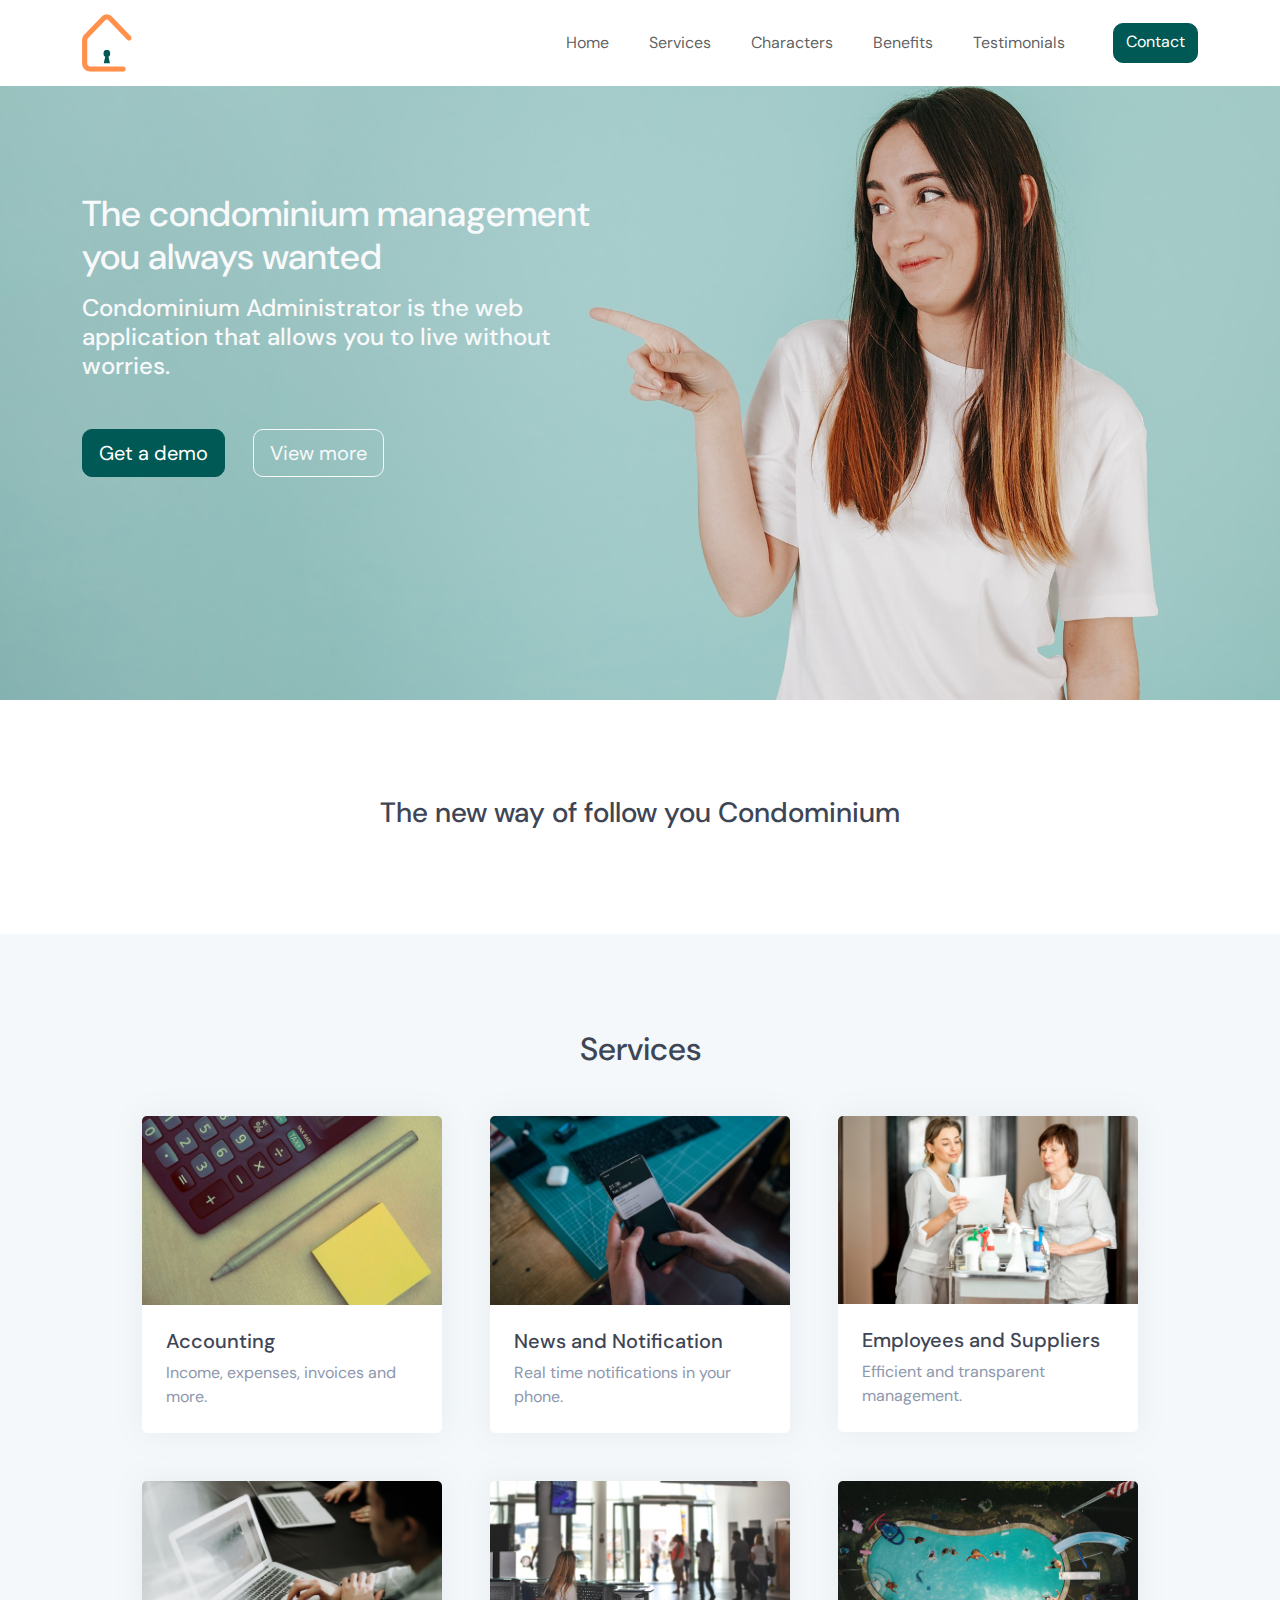
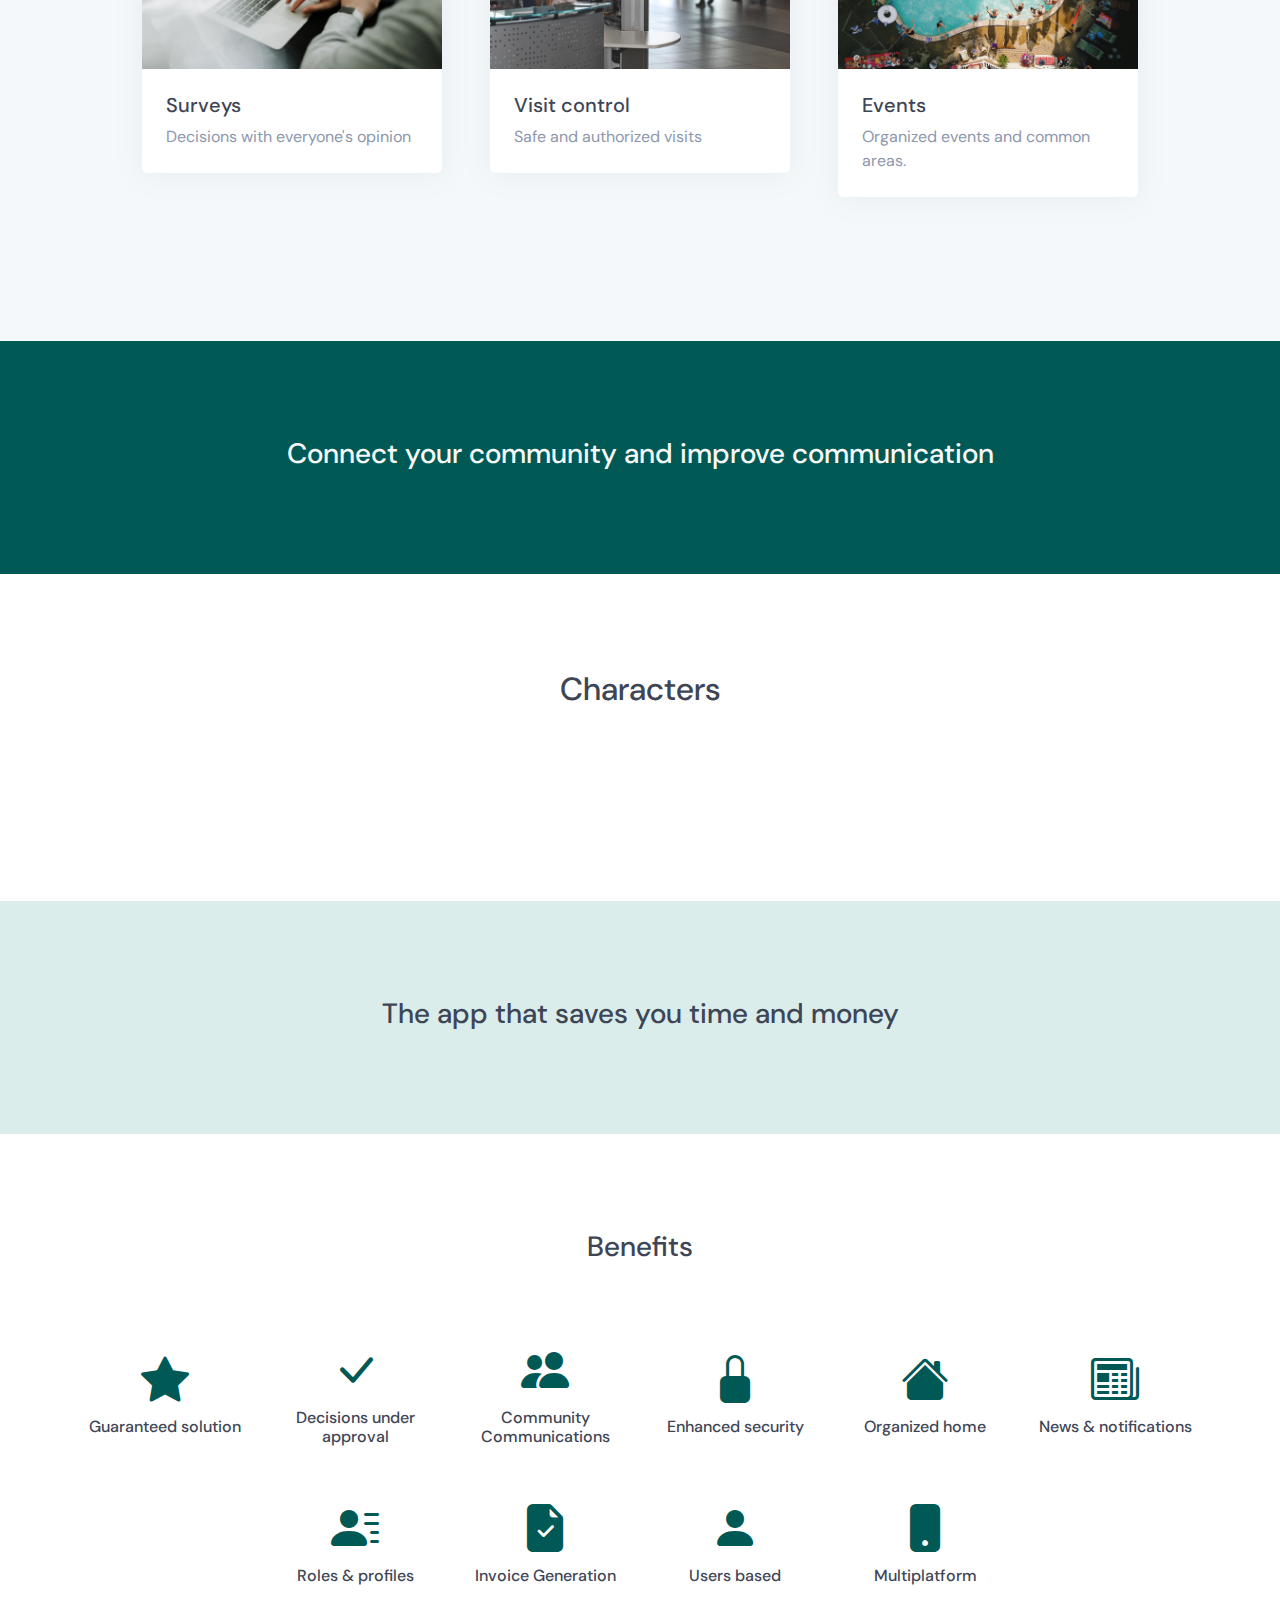
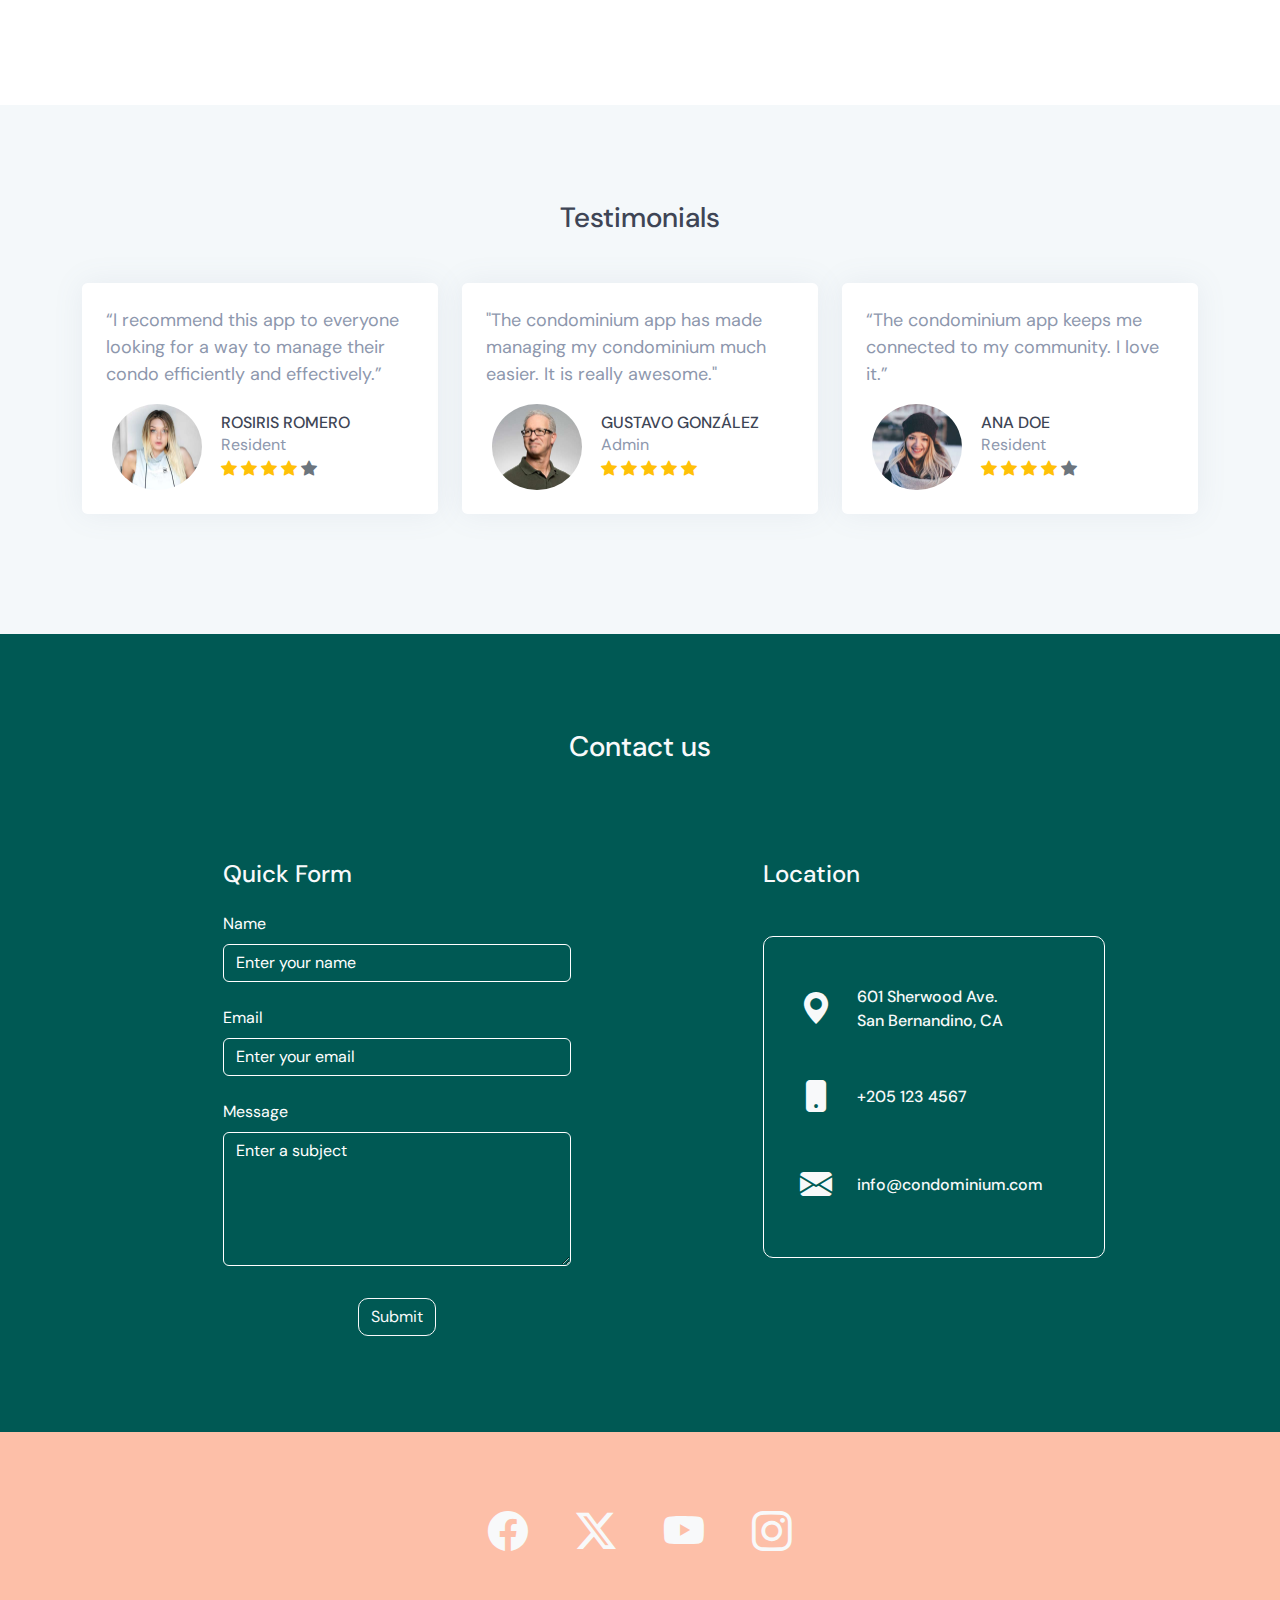
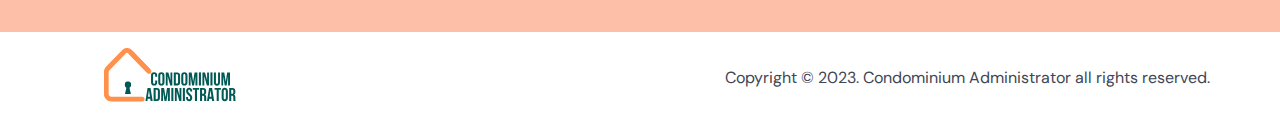
<file: index.html>
<!DOCTYPE html>
<html lang="en">
<head>
    <meta charset="UTF-8">
    <meta name="viewport" content="width=device-width, initial-scale=1.0">
    <title>Condominium Administrator Landing Page</title>
    <link href="https://cdn.jsdelivr.net/npm/bootstrap@5.3.2/dist/css/bootstrap.min.css" rel="stylesheet">
    <link rel="stylesheet" href="https://cdn.jsdelivr.net/npm/bootstrap-icons@1.11.1/font/bootstrap-icons.css">
    <link rel="stylesheet" type="text/css" href="./style.css">
</head>
<body>
    <main>
        <!-- Header -->

        <nav class="navbar navbar-expand-lg bg-body fixed-top" id="header">
            <div class="container">
              <a class="navbar-brand" href="#">
                <img src="./images/minimalist-logo.svg" alt="Bootstrap" width="50" height="60">
              </a>
              <button class="navbar-toggler" type="button" data-bs-toggle="offcanvas" data-bs-target="#offcanvasNavbar" aria-controls="offcanvasNavbar" aria-label="Toggle navigation">
                <span class="navbar-toggler-icon"></span>
              </button>
              <div class="offcanvas offcanvas-end" tabindex="-1" id="offcanvasNavbar" aria-labelledby="offcanvasNavbarLabel">
                <div class="offcanvas-header">
                    <img src="./images/logo.svg" alt="Bootstrap" width="150" height="60">
                  <button type="button" class="btn-close" data-bs-dismiss="offcanvas" aria-label="Close"></button>
                </div>
                <div class="offcanvas-body">
                  <ul class="navbar-nav justify-content-end flex-grow-1 pe-3">
                    <li class="nav-item me-4">
                        <a class="nav-link" aria-current="page" href="#home">Home</a>
                    </li>
                    <li class="nav-item me-4">
                        <a class="nav-link" aria-current="page" href="#services">Services</a>
                    </li>
                    <li class="nav-item me-4">
                        <a class="nav-link" aria-current="page" href="#carousel">Characters</a>
                    </li>
                    <li class="nav-item me-4">
                        <a class="nav-link" aria-current="page" href="#benefits">Benefits</a>
                    </li>
                    <li class="nav-item me-4">
                        <a class="nav-link" aria-current="page" href="#testimonials">Testimonials</a>
                    </li>
                  </ul>
                  <a class="btn header-btn mt-lg-0 mt-3" href="#contact">Contact</a>
                </div>
              </div>
            </div>
        </nav>
        
        <!-- Home -->

        <section class="p-md-5 p-4 text-light home" id="home">
            <div class="container py-md-5 py-4">
                <div class="row pt-lg-5">
                    <div class="col-md-6 col-10 py-md-5">
                        <h1 class="mb-3 home-title">
                            The condominium management you always wanted
                        </h1>
                        <h5 class="mb-5 home-subtitle">
                            Condominium Administrator is the web application that allows you to live without worries. 
                        </h5>
                        <a href="#" class="btn fill-btn btn-lg me-4 mb-sm-0 mb-4">
                            Get a demo
                        </a>
                        <a href="#" class="btn btn-outline-light btn-lg mb-sm-0 mb-4">
                            View more
                        </a>
                    </div>
                </div>
            </div>
        </section>

        <!-- Message 1 -->

        <section class="p-5 message1" id="message1">
            <div class="container py-5">
                    <h3 class="text-center title-light-section">
                        The new way of follow you Condominium 
                    </h3>
                </div>
            </div>
        </section>

        <!-- Services -->

        <section class="p-md-5 p-4 services" id="services">
            <div class="container py-md-5 py-4">
                <h2 class="title-light-section text-center">
                    Services
                </h2>
                <div class="row mt-5 px-md-5">
                    <div class="col-lg-4 col-md-6 mb-5 px-md-4">
                        <div class="card services-card">
                            <a href="#" class="services-img-cont">
                                <img src="./images/s1.png" class="card-img-top services-img" alt="service image">
                            </a>
                            <div class="card-body p-4">
                              <h5 class="card-title">Accounting</h5>
                              <p class="card-text">Income, expenses, invoices and more.</p>
                            </div>
                        </div>
                    </div>
                    <div class="col-lg-4 col-md-6 mb-5 px-md-4">
                        <div class="card services-card">
                            <a href="#" class="services-img-cont">
                                <img src="./images/s5.png" class="card-img-top services-img" alt="service image">
                            </a>
                            <div class="card-body p-4">
                              <h5 class="card-title">News and Notification</h5>
                              <p class="card-text">Real time notifications in your phone.</p>
                            </div>
                          </div>
                    </div>
                    <div class="col-lg-4 col-md-6 mb-5 px-md-4">
                        <div class="card services-card">
                            <a href="#" class="services-img-cont">
                                <img src="./images/s6.png" class="card-img-top services-img" alt="service image">
                            </a>
                            <div class="card-body p-4">
                              <h5 class="card-title">Employees and Suppliers</h5>
                              <p class="card-text">Efficient and transparent management.</p>
                            </div>
                          </div>
                    </div>
                    <div class="col-lg-4 col-md-6 mb-5 px-md-4">
                        <div class="card services-card">
                            <a href="#" class="services-img-cont">
                                <img src="./images/s3.png" class="card-img-top services-img" alt="service image">
                            </a>
                            <div class="card-body p-4">
                              <h5 class="card-title">Surveys</h5>
                              <p class="card-text">Decisions with everyone's opinion</p>
                            </div>
                          </div>
                    </div>
                    <div class="col-lg-4 col-md-6 mb-5 px-md-4">
                        <div class="card services-card">
                            <a href="#" class="services-img-cont">
                                <img src="./images/s2.png" class="card-img-top services-img" alt="service image">
                            </a>
                            <div class="card-body p-4">
                              <h5 class="card-title">Visit control</h5>
                              <p class="card-text">Safe and authorized visits</p>
                            </div>
                          </div>
                    </div>
                    <div class="col-lg-4 col-md-6 mb-5 px-md-4">
                        <div class="card services-card">
                            <a href="#" class="services-img-cont">
                                <img src="./images/s4.png" class="card-img-top services-img" alt="service image">
                            </a>
                            <div class="card-body p-4">
                              <h5 class="card-title">Events</h5>
                              <p class="card-text">Organized events and common areas.</p>
                            </div>
                          </div>
                    </div>
                </div>
            </div>
        </section>

        <!-- Message 2 -->

        <section class="p-5 message2" id="message2">
            <div class="container py-5">
                    <h3 class="text-center text-light">
                        Connect your community and improve communication
                    </h3>
                </div>
            </div>
        </section>

        <!-- Characters -->

        <section class="p-md-5 p-4 carousel-section" id="carousel">
            <div class="container py-md-5 py-4">
                <h2 class="title-light-section text-center">
                    Characters
                </h2>

                <div id="carouselCaptions" class="carousel slide mt-5 w-50 mx-auto pt-5">
                    <div class="carousel-inner"></div>

                    <button class="carousel-control-prev" type="button" data-bs-target="#carouselCaptions" data-bs-slide="prev">
                      <span class="carousel-control-prev-icon" aria-hidden="true"></span>
                      <span class="visually-hidden">Previous</span>
                    </button>
                    <button class="carousel-control-next" type="button" data-bs-target="#carouselCaptions" data-bs-slide="next">
                      <span class="carousel-control-next-icon" aria-hidden="true"></span>
                      <span class="visually-hidden">Next</span>
                    </button>
                </div>
            </div>
        </section>

        <!-- Message 3 -->

        <section class="p-5 message3" id="message3">
            <div class="container py-5">
                    <h3 class="text-center title-light-section">
                        The app that saves you time and money
                    </h3>
                </div>
            </div>
        </section>


        <!-- Benefits -->

        <section class="p-5 benefits" id="benefits">
            <div class="container py-5">
                    <h3 class="text-center title-light-section">
                        Benefits
                    </h3>
                    <div class="row mt-5 d-flex justify-content-center">
                        <div class="col-md-2 benefits-column my-4">
                            <i class="bi bi-star-fill benefits-icon"></i>
                            <h6 class="text-center mb-0 benefits-title">Guaranteed solution</h6>
                        </div>
                        <div class="col-md-2 benefits-column my-4">
                            <i class="bi bi-check-lg benefits-icon"></i>
                            <h6 class="text-center mb-0 benefits-title">Decisions under approval</h6>
                        </div>
                        <div class="col-md-2 benefits-column my-4">
                            <i class="bi bi-people-fill benefits-icon"></i>
                            <h6 class="text-center mb-0 benefits-title">Community Communications</h6>
                        </div>
                        <div class="col-md-2 benefits-column my-4">
                            <i class="bi bi-lock-fill benefits-icon"></i>
                            <h6 class="text-center mb-0 benefits-title">Enhanced security</h6>
                        </div>
                        <div class="col-md-2 benefits-column my-4">
                            <i class="bi bi-house-fill benefits-icon"></i>
                            <h6 class="text-center mb-0 benefits-title">Organized home</h6>
                        </div>
                        <div class="col-md-2 benefits-column my-4">
                            <i class="bi bi-newspaper benefits-icon"></i>
                            <h6 class="text-center mb-0 benefits-title">News & notifications</h6>
                        </div>
                        <div class="col-md-2 benefits-column my-4">
                            <i class="bi bi-person-lines-fill benefits-icon"></i>
                            <h6 class="text-center mb-0 benefits-title">Roles & profiles</h6>
                        </div>
                        <div class="col-md-2 benefits-column my-4">
                            <i class="bi bi-file-earmark-check-fill benefits-icon"></i>
                            <h6 class="text-center mb-0 benefits-title">Invoice Generation</h6>
                        </div>
                        <div class="col-md-2 benefits-column my-4">
                            <i class="bi bi-person-fill benefits-icon"></i>
                            <h6 class="text-center mb-0 benefits-title">Users based</h6>
                        </div>
                        <div class="col-md-2 benefits-column my-4">
                            <i class="bi bi-phone-fill benefits-icon"></i>
                            <h6 class="text-center mb-0 benefits-title">Multiplatform</h6>
                        </div>
                    </div>
                </div>
            </div>
        </section>


        <!-- Testimonials -->

        <section class="p-5 testimonials" id="testimonials">
            <div class="container py-5">
                <h3 class="text-center title-light-section">
                    Testimonials
                </h3>
                <Row class="row mt-5 d-flex justify-content-center">
                    <div class="col-lg-4 col-md-6 mb-4">
                        <div class="card services-card">
                            <div class="card-body p-4">
                                <p class="mb-3 card-text testimonials-p">
                                    “I recommend this app to everyone looking for a way to manage their condo efficiently and effectively.”
                                </p>
                                <div class="row d-flex align-items-center mx-0">
                                    <div class="col-md-4 mb-md-0 mb-3 d-flex align-items-center justify-content-center">
                                        <span class="thumb-img">
                                            <img src="./images/t2.jpg" alt="user" width="90" class="rounded-circle" />
                                        </span>
                                    </div>
                                    <div class="col-md-8 d-flex flex-column align-items-md-start align-items-center">
                                        <h6 class="mb-0 card-title text-uppercase">Rosiris Romero</h6>
                                        <p class="mb-0 card-text">Resident</p>
                                        <div class="font-10">
                                            <a href="" class="text-warning">
                                                <i class="bi bi-star-fill"></i>
                                            </a>
                                            <a href="" class="text-warning">
                                                <i class="bi bi-star-fill"></i>
                                            </a>
                                            <a href="" class="text-warning">
                                                <i class="bi bi-star-fill"></i>
                                            </a>
                                            <a href="" class="text-warning">
                                                <i class="bi bi-star-fill"></i>
                                            </a>
                                            <a href="" class="text-secondary">
                                                <i class="bi bi-star-fill"></i>
                                            </a>
                                        </div>
                                    </div>
                                </div>
                            </div>
                        </div>
                    </div>
                    <div class="col-lg-4 col-md-6 mb-4">
                        <div class="card services-card">
                            <div class="card-body p-4">
                                <p class="mb-3 card-text testimonials-p">
                                    "The condominium app has made managing my condominium much easier. It is really awesome."
                                </p>
                                <div class="row d-flex align-items-center mx-0">
                                    <div class="col-md-4 mb-md-0 mb-3 d-flex align-items-center justify-content-center">
                                        <span class="thumb-img">
                                            <img src="./images/t3.jpg" alt="user" width="90" class="rounded-circle" />
                                        </span>
                                    </div>
                                    <div class="col-md-8 d-flex flex-column align-items-md-start align-items-center">
                                        <h6 class="mb-0 card-title text-uppercase">GUSTAVO GONZÁLEZ</h6>
                                        <p class="mb-0 card-text">Admin</p>
                                        <div class="font-10">
                                            <a href="" class="text-warning">
                                            <i class="bi bi-star-fill"></i>
                                            </a>
                                            <a href="" class="text-warning">
                                            <i class="bi bi-star-fill"></i>
                                            </a>
                                            <a href="" class="text-warning">
                                            <i class="bi bi-star-fill"></i>
                                            </a>
                                            <a href="" class="text-warning">
                                            <i class="bi bi-star-fill"></i>
                                            </a>
                                            <a href="" class="text-warning">
                                            <i class="bi bi-star-fill"></i>
                                            </a>
                                        </div>
                                    </div>
                                </div>
                            </div>
                        </div>
                    </div>
                    <div class="col-lg-4 col-md-6 mb-4">
                        <div class="card services-card">
                            <div class="card-body p-4">
                                <p class="mb-3 card-text testimonials-p">
                                    “The condominium app keeps me connected to my community. I love it.”
                                </p>
                                <div class="row d-flex align-items-center mx-0">
                                    <div class="col-md-4 mb-md-0 mb-3 d-flex align-items-center justify-content-center">
                                        <span class="thumb-img">
                                            <img src="./images/t4.jpg" alt="user" width="90" class="rounded-circle" />
                                        </span>
                                    </div>
                                    <div class="col-md-8 d-flex flex-column align-items-md-start align-items-center">
                                        <h6 class="mb-0 card-title text-uppercase">ANA DOE</h6>
                                        <p class="mb-0 card-text">Resident</p>
                                        <div class="font-10">
                                            <a href="" class="text-warning">
                                            <i class="bi bi-star-fill"></i>
                                            </a>
                                            <a href="" class="text-warning">
                                            <i class="bi bi-star-fill"></i>
                                            </a>
                                            <a href="" class="text-warning">
                                            <i class="bi bi-star-fill"></i>
                                            </a>
                                            <a href="" class="text-warning">
                                            <i class="bi bi-star-fill"></i>
                                            </a>
                                            <a href="" class="text-secondary">
                                            <i class="bi bi-star-fill"></i>
                                            </a>
                                        </div>
                                    </div>
                                </div>
                            </div>
                        </div>
                    </div>
                </div>
            </div>
        </section>

        <!-- Contact us -->

        <section class="p-5 contact" id="contact">
            <div class="container py-5">
                <h3 class="text-center text-light">
                    Contact us
                </h3>
                <Row class="row mt-5 ms-md-5 d-flex justify-content-center">
                    <div class="col-md-6 px-md-5 pt-5">
                        <h4 class="text-light">Quick Form</h4>
                        <form class="me-lg-5 mt-4">
                            <div class="mb-4 me-lg-5">
                                <label for="nameInput" class="form-label">Name</label>
                                <input type="text" class="form-control contact-form-input" placeholder="Enter your name" id="nameInput">
                            </div>
                            <div class="mb-4 me-lg-5">
                                <label for="emailInput" class="form-label">Email</label>
                                <input type="text" class="form-control contact-form-input" placeholder="Enter your email" id="emailInput">
                            </div>
                            <div class="mb-4 me-lg-5">
                                <label for="messageArea" class="form-label">Message</label>
                                <textarea class="form-control contact-form-input" id="messageArea" placeholder="Enter a subject" rows="5"></textarea>
                            </div>
                            <div class="d-flex align-items-center justify-content-center me-lg-5 pt-lg-2">
                                <button type="submit" class="btn btn-outline-light">Submit</button>
                            </div>
                        </form>
                    </div>
                    <div class="col-lg-5 col-md-6 ps-md-5 pt-5">
                        <h4 class="text-light">Location</h4>
                        <div class="contact-location p-lg-5 p-sm-4 p-3 mt-5 me-lg-5">
                            <div class="row d-flex align-items-center mb-md-4 mb-3">
                                <div class="col-lg-2 d-flex justify-content-center mb-3 ps-0">
                                    <i class="bi bi-geo-alt-fill text-light contact-icon"></i>
                                </div>
                                <div class="col-lg-8 mb-3">
                                    <p class="text-light m-0 fs-md-5 text-lg-start text-center">601 Sherwood Ave. San Bernandino, CA</p>
                                </div>
                            </div>
                            <div class="row d-flex align-items-center mb-md-4 mb-3">
                                <div class="col-lg-2 d-flex justify-content-center mb-3 ps-0">
                                    <i class="bi bi-phone-fill text-light contact-icon"></i>
                                </div>
                                <div class="col-lg-8 mb-3">
                                    <p class="text-light m-0 fs-md-5 text-lg-start text-center">+205 123 4567</p>
                                </div>
                            </div>
                            <div class="row d-flex align-items-center">
                                <div class="col-lg-2 d-flex justify-content-center ps-0">
                                    <i class="bi bi-envelope-fill text-light contact-icon"></i>
                                </div>
                                <div class="col-lg-8">
                                    <p class="text-light m-0 fs-md-5 text-lg-start text-center">info@condominium.com</p>
                                </div>
                            </div>
                        </div>
                    </div>
                </div>
            </div>
        </section>


        <!-- Social -->

        <section class="p-2 social d-flex align-items-center" id="social">
            <div class="container">
                <Row class="d-flex align-items-center justify-content-center">
                    <div class="d-flex justify-content-center px-lg-4 px-3 fs-1">
                        <a href="#">
                            <i class="bi bi-facebook text-light social-icon"></i>
                        </a>
                    </div>
                    <div class="d-flex justify-content-center px-lg-4 px-3 fs-1">
                        <a href="#">
                            <i class="bi bi-twitter-x text-light social-icon"></i>
                        </a>
                    </div>
                    <div class="d-flex justify-content-center px-lg-4 px-3 fs-1">
                        <a href="#">
                            <i class="bi bi-youtube text-light social-icon"></i>
                        </a>
                    </div>      
                    <div class="d-flex justify-content-center px-lg-4 px-3 fs-1">
                        <a href="#">
                            <i class="bi bi-instagram text-light social-icon"></i>
                        </a>
                    </div>    
                </div>
            </div>
        </section>


        <!-- Footer -->

        <section class="p-3 footer" id="footer">
            <div class="container">
                <Row class="row d-flex align-items-center justify-content-between">
                    <div class="col-md-4 mb-md-0 mb-3 p-0 d-flex justify-content-md-start justify-content-center">
                        <img src="./images/logo.svg" alt="Bootstrap" width="200" height="60">
                    </div>
                    <div class="col-md-8 p-0">
                        <p class="m-0 text-md-end text-center">Copyright © 2023. Condominium Administrator all rights reserved.</p>
                    </div>
                </div>
            </div>
        </section>
    </main>
    
    <script src="https://cdn.jsdelivr.net/npm/bootstrap@5.3.2/dist/js/bootstrap.bundle.min.js"></script>
    <script src="./index.js"></script>
</body>
</html>
</file>
<file: style.css>
@import url('https://fonts.googleapis.com/css2?family=DM+Sans:opsz,wght@9..40,100;9..40,300;9..40,400;9..40,500;9..40,600;9..40,700;9..40,800;9..40,900&display=swap');

html,
body {
  padding: 0;
  margin: 0;
  font-family: 'DM Sans', sans-serif;
}

a {
  color: inherit;
  text-decoration: none;
}

* {
  box-sizing: border-box;
}

/* Header */

.navbar-toggler{
    border: none !important;
}

.navbar-toggler:active, .navbar-toggler:focus-visible{
    border: none !important;
}

/* Buttons */

.fill-btn, .header-btn{
    background-color: #005954;
    border: 1px solid #005954;
    color: #FFFFFF !important;
    transition: 0.15s ease-in;
    border-radius: 10px;
}

.header-btn:hover, .header-btn:active, .header-btn:focus-visible{
    background-color: transparent !important;
    border: 1px solid #005954 !important;
    color: #005954 !important;
}

.fill-btn:hover, .fill-btn:active, .fill-btn:focus-visible{
    background-color: #063B38 !important;
    border: 1px solid #063B38 !important;
}

.outline-btn{
    background-color: transparent;
    border: 1px solid #005954;
    color: #005954;
    transition: 0.15s ease-in;
    border-radius: 10px;
}

.outline-btn:hover, .outline-btn:active, .outline-btn:focus-visible{
    background-color: #005954;
    border: 1px solid #005954;
    color: #fff;
}

.btn-outline-light{
    border-radius: 10px !important;
    transition: 0.15s ease-in !important;
}

.btn-outline-light:hover{
    color: #3e4555 !important;
}

/* Home */

.home{
    background-image: url(./images/home.jpg);
    min-height: 700px;
    overflow: auto;
    background-size: cover;
    background-position: top -20% center;
}

.home-title{
    font-size: 36px;
}

.home-subtitle{
    font-size: 24px;
}

@media (max-width: 767px) {
    .home {
        min-height: 400px !important;
        margin-top: 20%;
    }

    .home-title{
        font-size: 24px !important;
    }

    .home-subtitle{
        font-size: 16px !important;
    }
}

/* Message 1 */

.message1{
    background-color: transparent;
}

.title-light-section{
    color: #3e4555;
}

/* Services */

.services{
    background-color: #F4F8FA;
}

.services-card{
    box-shadow: 0px 0px 30px rgba(115, 128, 157, 0.1) !important;
    border-radius: 0.35rem !important;
    color: #3e4555 !important;
    border: none !important;
}

.services-img-cont {
    overflow: hidden;
}

.services-img {
    transition: 0.1s ease-in;
}

.services-img:hover{
    transform: scale(1.1);
}

.card-text{
    color: #8D97AD !important;
}

/* Message 2 */

.message2{
    background-color: #005954;
}

/* Carousel */

.carousel-inner{
    border-radius: 10px;
}

.carousel-caption-cont{
    border-radius: 10px;
}

/* Message 3 */

.message3{
    background-color: #DAEDEB;
}

/* Benefits */

.benefits{
    background-color: transparent;
}

.benefits-column{
    display: flex;
    justify-content: center;
    align-items: center;
    flex-direction: column;
    overflow: visible !important;  
}

.benefits-title{
    color: #3e4555;
}

.benefits-icon {
    color: #005954;
    font-size: 3rem;
    transition: 0.2s ease-in;
}

.benefits-column:hover .benefits-icon {
    transform: scale(1.5);
}

/* Testimonials */

.testimonials{
    background-color: #F4F8FA;
    color: #3e4555;
}

.testimonials-p{
    font-size: 18px;
}

/* Contact us */

.contact{
    background-color: #005954;
    color: #FFFFFF;
}

.contact-form-input{
    background-color: transparent !important;
    border: 1px solid #FFFFFF !important;
    color: #FFFFFF !important;
    transition: border-color 0.2s ease-in-out;
}

.contact-form-input::placeholder{
    color: #FFFFFF !important;
}

.contact-form-input:active, .contact-form-input:focus-visible {
    border: 2px solid #FFFFFF !important;
}

.contact-location{
    border-radius: 10px;
    border: 1px solid #FFFFFF;
    font-weight: 500;
}

.contact-icon{
    font-size: 2rem;
}

/* Social media */

.social{
    background-color: #FDBFA8;
    min-height: 200px;
}

.social-icon{
    transition: 0.2s ease-in;
}

.social-icon:hover{
    font-size: 3rem;
    transform: scale(1.2);
}

/* Footer */

.footer{
    color: #3e4555;
}
</file>
